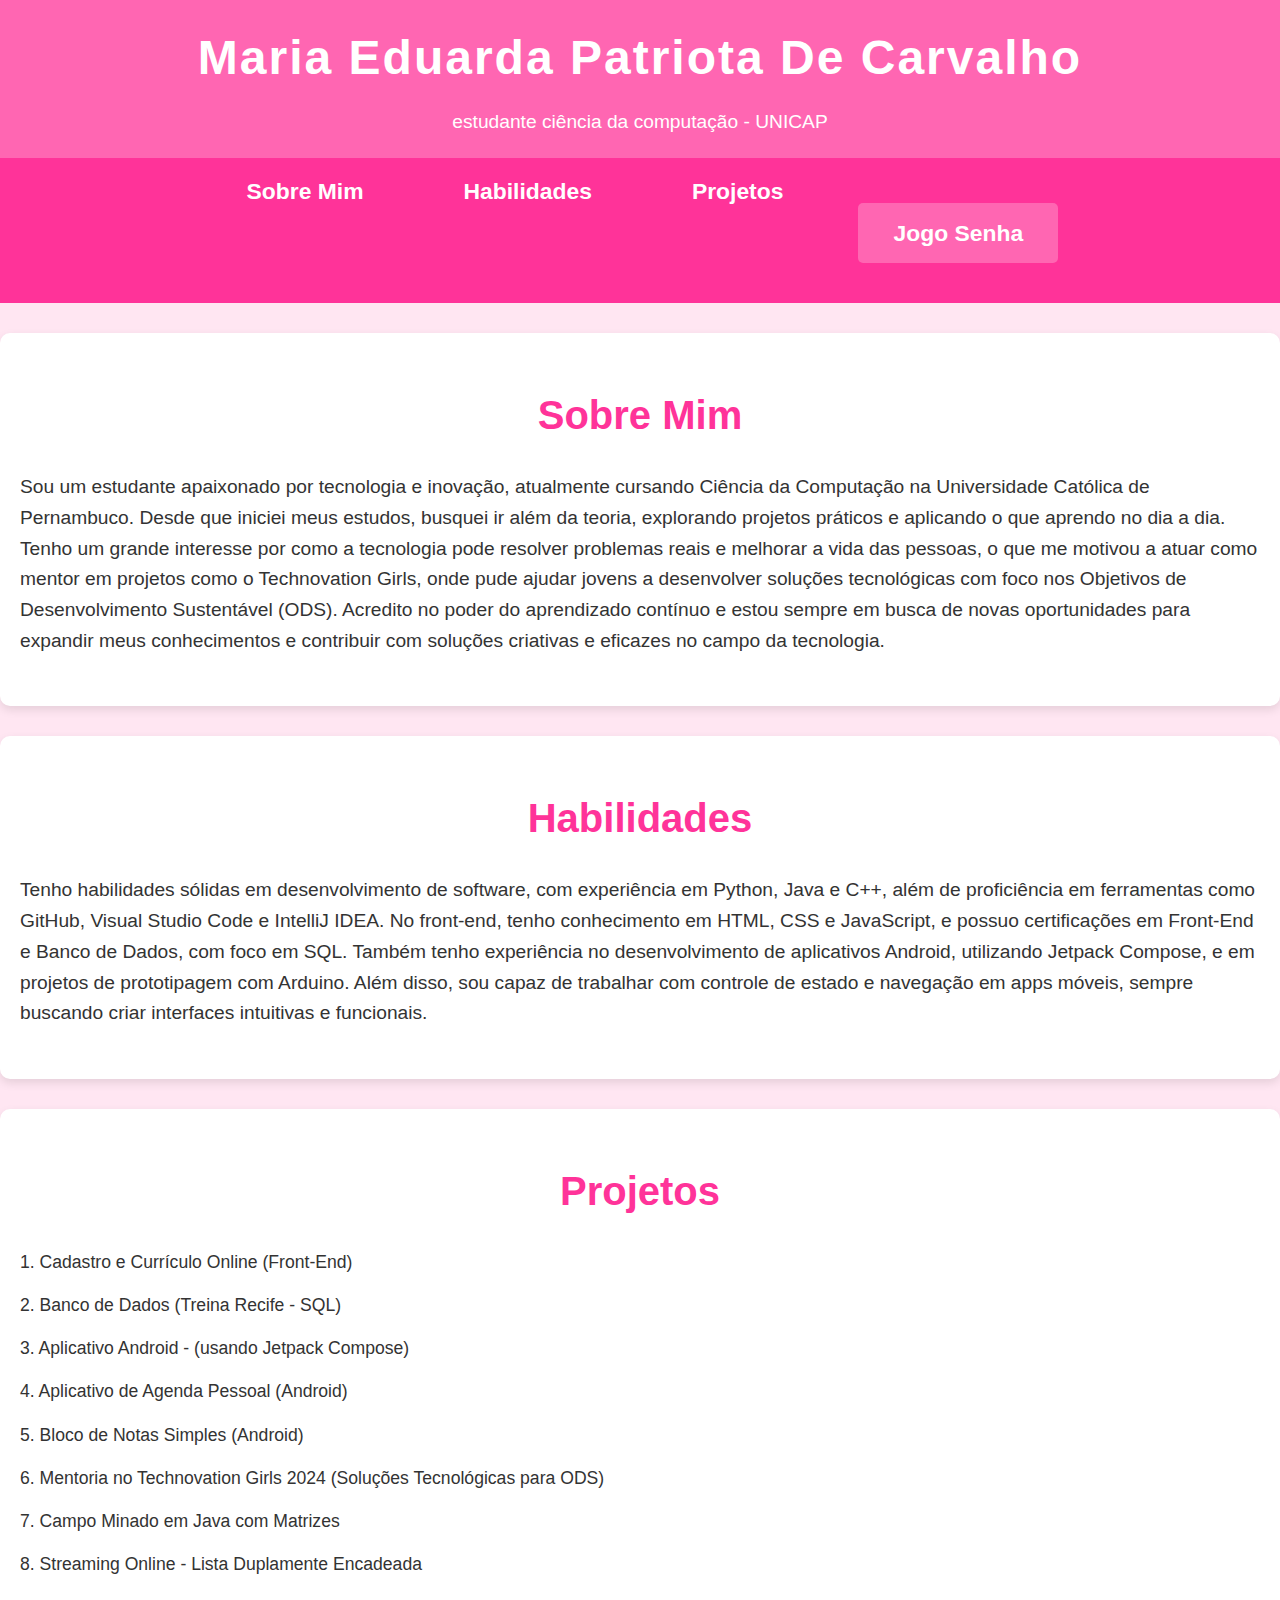
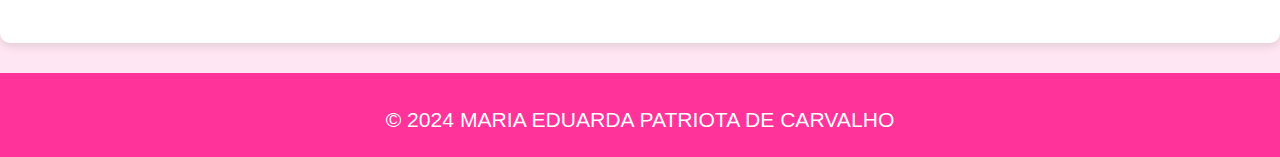
<file: index.html>
<!DOCTYPE html>
<html lang="pt-BR">
<head>
    <meta charset="UTF-8">
    <meta name="viewport" content="width=device-width, initial-scale=1.0">
    <title>Meu Currículo</title>

   <link rel="stylesheet" href="style.css">


</head>
<body>
  <header>
    <h1>Maria Eduarda Patriota De Carvalho</h1>
    <p>estudante ciência da computação - UNICAP </p>
  </header>

  <nav>
    <ul>
      <li><a href="#sobre">Sobre Mim</a></li>
      <li><a href="#habilidades">Habilidades</a></li>
      <li><a href="#projetos">Projetos</a></li>
      <li><a href="game.html" class="game-button">Jogo Senha</a></li> 
    </ul>
  </nav>

  <section id="sobre">
    <h2>Sobre Mim</h2>
    <p>Sou um estudante apaixonado por tecnologia e inovação, atualmente cursando Ciência da Computação na Universidade Católica de Pernambuco. Desde que iniciei meus estudos, busquei ir além da teoria, explorando projetos práticos e aplicando o que aprendo no dia a dia. Tenho um grande interesse por como a tecnologia pode resolver problemas reais e melhorar a vida das pessoas, o que me motivou a atuar como mentor em projetos como o Technovation Girls, onde pude ajudar jovens a desenvolver soluções tecnológicas com foco nos Objetivos de Desenvolvimento Sustentável (ODS). Acredito no poder do aprendizado contínuo e estou sempre em busca de novas oportunidades para expandir meus conhecimentos e contribuir com soluções criativas e eficazes no campo da tecnologia.</p>
</section>

  <section id="habilidades">
    <h2>Habilidades</h2>
    <p>Tenho habilidades sólidas em desenvolvimento de software, com experiência em Python, Java e C++, além de proficiência em ferramentas como GitHub, Visual Studio Code e IntelliJ IDEA. No front-end, tenho conhecimento em HTML, CSS e JavaScript, e possuo certificações em Front-End e Banco de Dados, com foco em SQL. Também tenho experiência no desenvolvimento de aplicativos Android, utilizando Jetpack Compose, e em projetos de prototipagem com Arduino. Além disso, sou capaz de trabalhar com controle de estado e navegação em apps móveis, sempre buscando criar interfaces intuitivas e funcionais.</p>
</section>


  <section id="projetos">
    <h2>Projetos</h2>
    <ul>
        <li>1. Cadastro e Currículo Online (Front-End)</li>
        <li>2. Banco de Dados (Treina Recife - SQL)</li>
        <li>3. Aplicativo Android - (usando Jetpack Compose)</li>
        <li>4. Aplicativo de Agenda Pessoal (Android)</li>
        <li>5. Bloco de Notas Simples (Android)</li>
        <li>6. Mentoria no Technovation Girls 2024 (Soluções Tecnológicas para ODS)</li>
        <li>7. Campo Minado em Java com Matrizes</li>
        <li>8. Streaming Online - Lista Duplamente Encadeada</li>
    </ul>
</section>


  </section>

  <footer>
    <p>&copy; 2024 MARIA EDUARDA PATRIOTA DE CARVALHO</p>
  </footer>
  <button id="backToTop" onclick="scrollToTop()" style="display: none;">↑ Topo</button>

  <script src="script.js"></script>
</body>
</html>
</file>
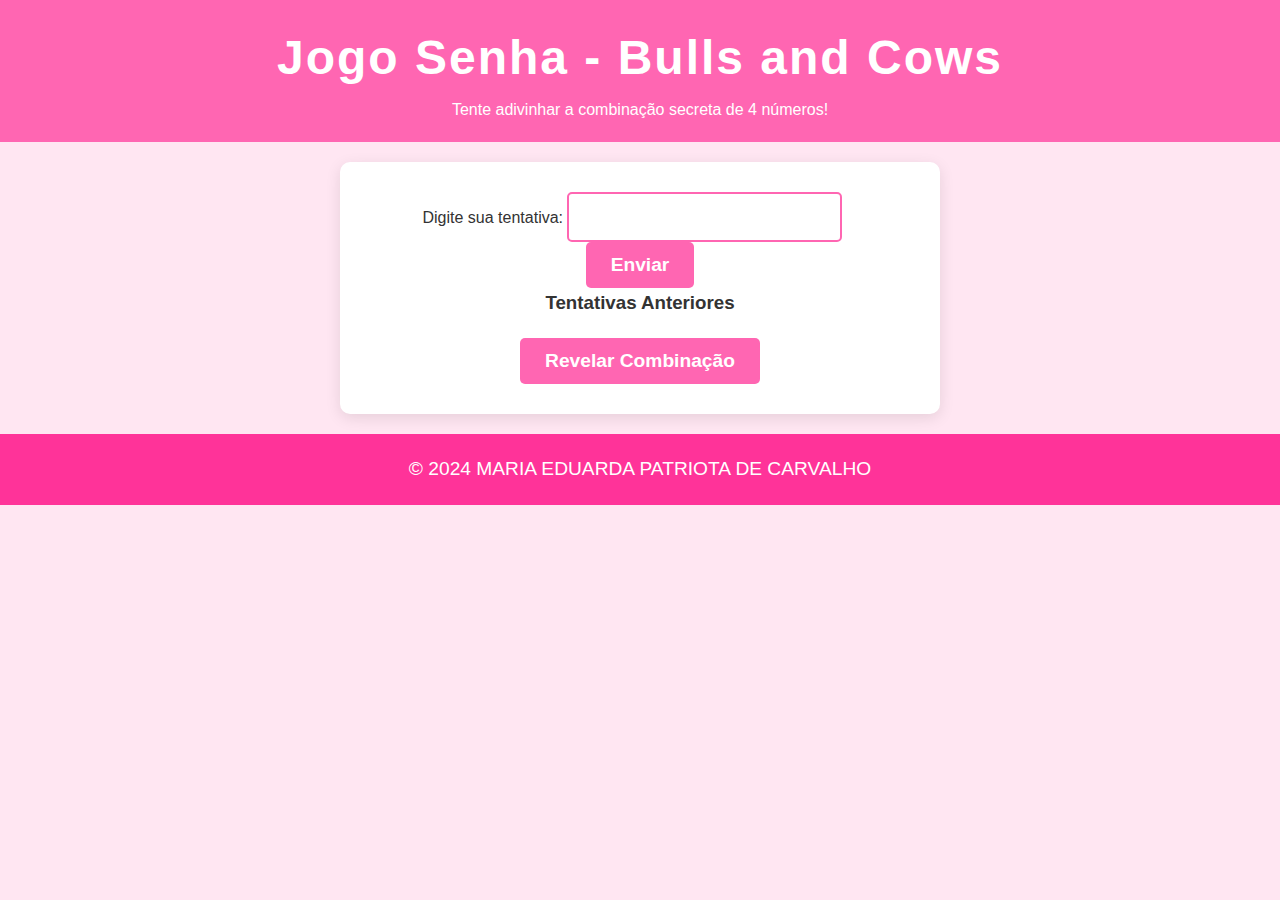
<file: game.html>
<!DOCTYPE html>
<html lang="pt-BR">
<head>
  <meta charset="UTF-8">
  <meta name="viewport" content="width=device-width, initial-scale=1.0">
  <title>Jogo Senha - Bulls and Cows</title>
  <link rel="stylesheet" href="game.css">
</head>
<body>
  <header>
    <h1>Jogo Senha - Bulls and Cows</h1>
    <p>Tente adivinhar a combinação secreta de 4 números!</p>
  </header>

  <section id="game">
    <div>
      <label for="guess">Digite sua tentativa:</label>
      <input type="text" id="guess" maxlength="4">
      <button onclick="submitGuess()">Enviar</button>
    </div>

    <h3>Tentativas Anteriores</h3>
    <ul id="attemptsList"></ul>

    <button onclick="revealAnswer()">Revelar Combinação</button>
  </section>

  <footer>
    <p>&copy; 2024 MARIA EDUARDA PATRIOTA DE CARVALHO</p>
  </footer>

  <script src="game.js"></script>
</body>
</html>
</file>
<file: style.css>
* {
    margin: 0;
    padding: 0;
    box-sizing: border-box;
}

body {
    font-family: 'Arial', sans-serif;
    background-color: #ffe6f2;
    color: #333;
    line-height: 1.6;
}

header {
    text-align: center;
    background-color: #ff66b2;
    color: white;
    padding: 20px 0;
    border-bottom: 5px solid #ff3399;
}

h1 {
    font-size: 3em;
    font-weight: bold;
    letter-spacing: 2px;
}

p {
    font-size: 1.2em;
    font-weight: 300;
    margin-top: 10px;
}

nav {
    background-color: #ff3399;
}

nav ul {
    display: flex;
    justify-content: center;
    list-style-type: none;
    padding: 10px 0;
}

nav ul li {
    margin: 0 25px;
}

nav ul li a {
    color: white;
    text-decoration: none;
    font-size: 1.3em;
    padding: 12px 25px;
    border-radius: 5px;
    font-weight: bold;
}

nav ul li a:hover {
    background-color: #ff66b2;
    transform: scale(1.1);
    transition: 0.3s ease;
}

section {
    padding: 50px 20px;
    margin: 30px 0;
    background-color: #fff;
    border-radius: 10px;
    box-shadow: 0 4px 10px rgba(0, 0, 0, 0.1);
}

section h2 {
    font-size: 2.5em;
    font-weight: bold;
    color: #ff3399;
    margin-bottom: 25px;
    text-align: center;
}

ul {
    list-style-type: none;
    padding-left: 0;
}

ul li {
    margin: 15px 0;
    font-size: 1.1em;
    line-height: 1.6;
}

.game-button {
    background-color: #ff66b2;
    padding: 12px 30px;
    color: white;
    text-decoration: none;
    font-size: 1.3em;
    border-radius: 5px;
    font-weight: bold;
    display: block;
    width: 200px;
    margin: 30px auto;
    text-align: center;
}

.game-button:hover {
    background-color: #ff3399;
    box-shadow: 0 4px 15px rgba(255, 51, 153, 0.6);
    transform: scale(1.1);
    transition: 0.3s ease;
}

footer {
    text-align: center;
    padding: 20px;
    background-color: #ff3399;
    color: white;
    font-size: 1.1em;
    font-weight: 300;
    margin-top: 30px;
}

#backToTop {
    position: fixed;
    bottom: 20px;
    right: 20px;
    display: none;
    padding: 10px 15px;
    font-size: 1.2em;
    background-color: #FF69B4;
    color: white;
    border: none;
    border-radius: 50%;
    cursor: pointer;
    box-shadow: 0px 4px 8px rgba(0, 0, 0, 0.2);
    transition: background-color 0.3s ease;
}

#backToTop:hover {
    background-color: #FF1493;
}
</file>
<file: game.css>
* {
    margin: 0;
    padding: 0;
    box-sizing: border-box;
}

body {
    font-family: 'Arial', sans-serif;
    background-color: #ffe6f2;
    color: #333;
    line-height: 1.6;
    text-align: center;
}

header {
    background-color: #ff66b2;
    color: white;
    padding: 20px 0;
}

h1 {
    font-size: 3em;
    font-weight: bold;
    letter-spacing: 2px;
}

#game {
    padding: 30px;
    background-color: #ffffff;
    margin: 20px auto;
    border-radius: 10px;
    width: 80%;
    max-width: 600px;
    box-shadow: 0 4px 15px rgba(0, 0, 0, 0.1);
}

input {
    padding: 12px;
    font-size: 1.2em;
    margin-right: 15px;
    border: 2px solid #ff66b2;
    border-radius: 5px;
    outline: none;
}

input:focus {
    border-color: #ff3399;
}

button {
    padding: 12px 25px;
    font-size: 1.2em;
    cursor: pointer;
    background-color: #ff66b2;
    color: white;
    border: none;
    border-radius: 5px;
    font-weight: bold;
    transition: background-color 0.3s ease;
}

button:hover {
    background-color: #ff3399;
    transform: scale(1.05);
}

ul#attemptsList {
    margin-top: 20px;
    padding: 0;
    list-style-type: none;
}

ul#attemptsList li {
    margin: 12px 0;
    font-size: 1.1em;
    color: #ff3399;
    font-weight: bold;
}

footer {
    text-align: center;
    padding: 20px;
    background-color: #ff3399;
    color: white;
    font-size: 1.2em;
    font-weight: 300;
}
</file>
